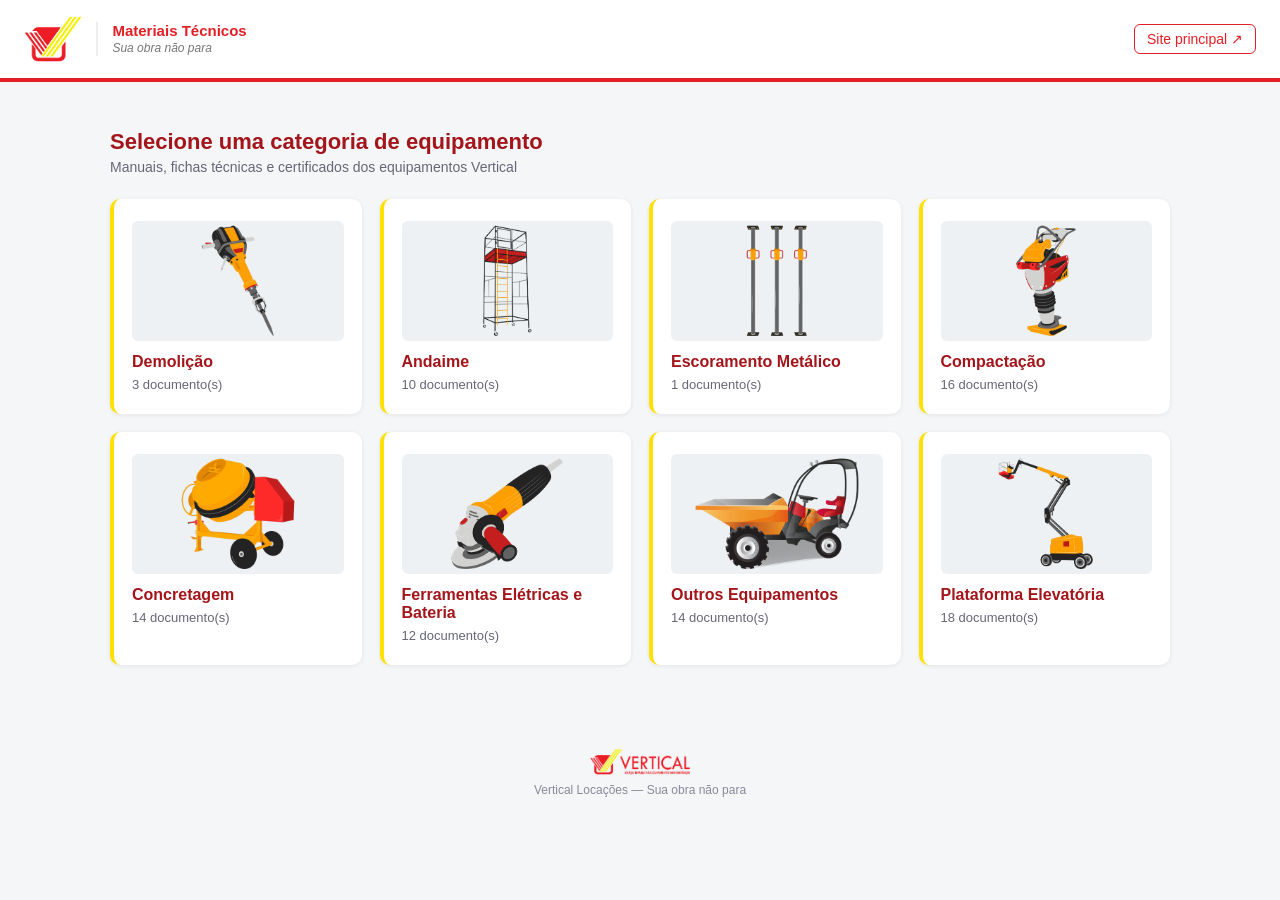
<file: index.html>
<!DOCTYPE html>
<html lang="pt-br">
<head>
<meta charset="UTF-8">
<meta name="viewport" content="width=device-width, initial-scale=1.0">
<title>Materiais Técnicos | Vertical Locações — Sua obra não para</title>
<link rel="icon" href="/assets/logo-icone.png" type="image/png">
<link rel="stylesheet" href="/css/style.css">
<script src="https://identity.netlify.com/v1/netlify-identity-widget.js"></script>
<script>
if (window.netlifyIdentity) {
  window.netlifyIdentity.on("init", user => {
    if (!user) {
      window.netlifyIdentity.on("login", () => {
        document.location.href = "/admin/";
      });
    }
  });
}
</script>
</head>
<body>

<header class="topo">
<div class="marca">
<img src="/assets/logo-icone.png" alt="Vertical Locações">
<div class="titulos">
<span class="nome-repo">Materiais Técnicos</span>
<span class="slogan">Sua obra não para</span>
</div>
</div>
<a class="voltar" href="https://www.verticallocacoes.com.br" target="_blank" rel="noopener">Site principal ↗</a>
</header>

<main>
<h1 class="titulo-pagina">Selecione uma categoria de equipamento</h1>
<p class="subtitulo-pagina">Manuais, fichas técnicas e certificados dos equipamentos Vertical</p>
<div id="grid" class="grid-categorias">Carregando...</div>
</main>

<footer class="rodape">
<img src="/assets/logo.png" alt="Vertical Locações">
Vertical Locações — Sua obra não para
</footer>

<script>
async function carregar() {
  const res = await fetch('/content/site.json');
  const dados = await res.json();
  const grid = document.getElementById('grid');
  grid.innerHTML = '';
  dados.categorias.forEach(cat => {
    const qtd = (cat.documentos || []).length;
    const a = document.createElement('a');
    a.className = 'card-categoria';
    a.href = '/categoria.html?slug=' + encodeURIComponent(cat.slug);
    const imagemHtml = cat.imagem
      ? `<img class="imagem-cat" src="${cat.imagem}" alt="" onerror="this.remove()">`
      : '';
    a.innerHTML = `${imagemHtml}<div class="nome">${cat.titulo}</div><div class="qtd">${qtd} documento(s)</div>`;
    grid.appendChild(a);
  });
  if (dados.categorias.length === 0) {
    grid.innerHTML = '<div class="vazio">Nenhuma categoria cadastrada ainda.</div>';
  }
}
carregar();
</script>

</body>
</html>
</file>
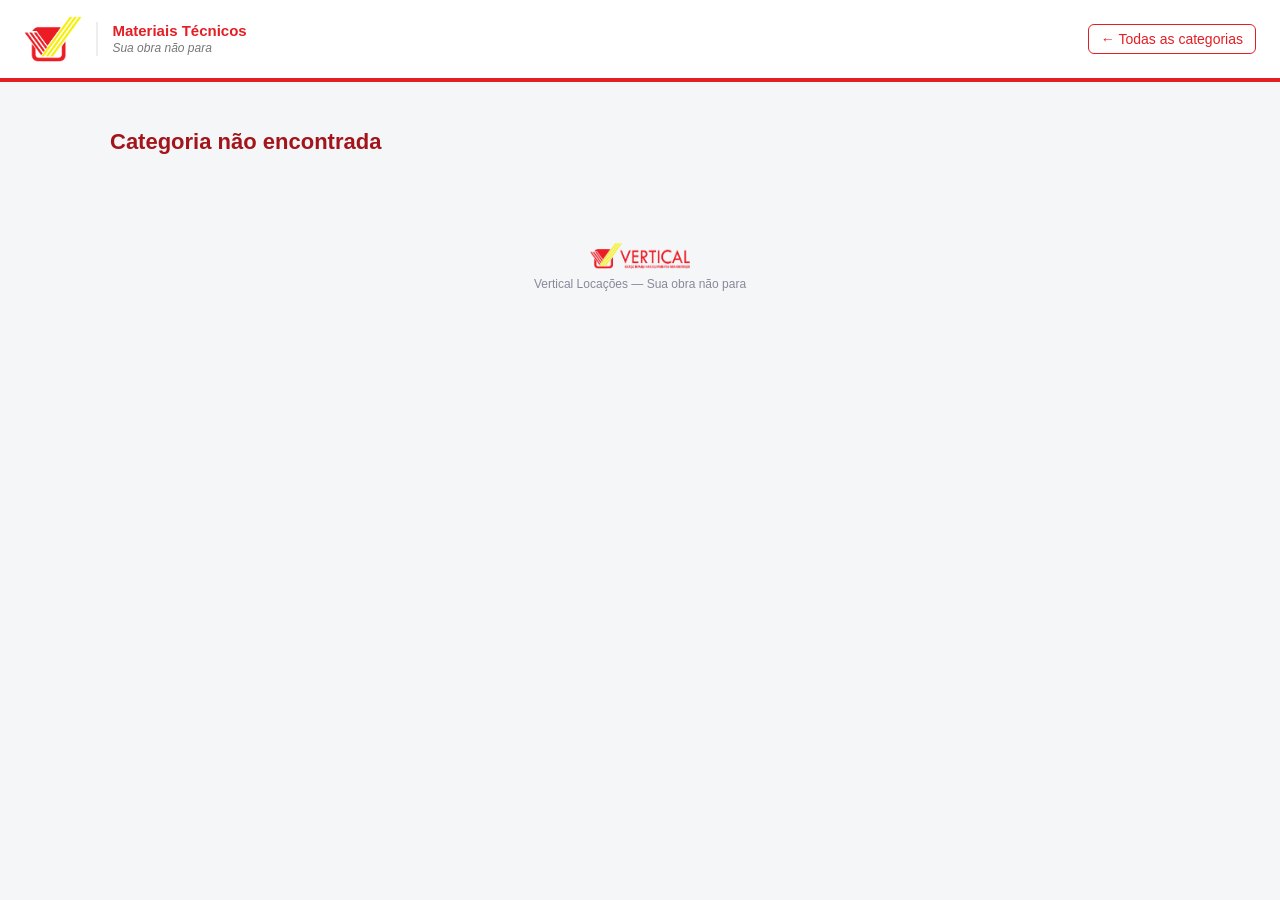
<file: categoria.html>
<!DOCTYPE html>
<html lang="pt-br">
<head>
<meta charset="UTF-8">
<meta name="viewport" content="width=device-width, initial-scale=1.0">
<title>Documentos | Vertical Locações — Sua obra não para</title>
<link rel="icon" href="/assets/logo-icone.png" type="image/png">
<link rel="stylesheet" href="/css/style.css">
</head>
<body>

<header class="topo">
<div class="marca">
<img src="/assets/logo-icone.png" alt="Vertical Locações">
<div class="titulos">
<span class="nome-repo">Materiais Técnicos</span>
<span class="slogan">Sua obra não para</span>
</div>
</div>
<a class="voltar" href="/">← Todas as categorias</a>
</header>

<main>
<h1 class="titulo-pagina" id="titulo-cat">Carregando...</h1>
<div id="conteudo"></div>
</main>

<footer class="rodape">
<img src="/assets/logo.png" alt="Vertical Locações">
Vertical Locações — Sua obra não para
</footer>

<script>
async function carregar() {
  const params = new URLSearchParams(window.location.search);
  const slug = params.get('slug');
  const res = await fetch('/content/site.json');
  const dados = await res.json();
  const cat = dados.categorias.find(c => c.slug === slug);
  const titulo = document.getElementById('titulo-cat');
  const conteudo = document.getElementById('conteudo');

  if (!cat) {
    titulo.textContent = 'Categoria não encontrada';
    return;
  }

  titulo.textContent = cat.titulo;
  const docs = cat.documentos || [];

  if (docs.length === 0) {
    conteudo.innerHTML = '<div class="vazio">Nenhum documento cadastrado nesta categoria ainda.</div>';
    return;
  }

  function renderLista(lista) {
    const ul = document.createElement('ul');
    ul.className = 'lista-documentos';
    lista.forEach(doc => {
      const li = document.createElement('li');
      const link = doc.arquivo || '#';
      li.innerHTML = `
        <div class="info">
          <div class="nome-doc">${doc.titulo}</div>
          ${doc.descricao ? `<div class="desc-doc">${doc.descricao}</div>` : ''}
        </div>
        <a class="baixar" href="${link}" target="_blank" rel="noopener">Baixar</a>
      `;
      ul.appendChild(li);
    });
    return ul;
  }

  // Agrupa documentos por subcategoria, preservando a ordem de aparição.
  // Documentos sem subcategoria são exibidos soltos, sem cabeçalho de grupo.
  const grupos = [];
  const indexPorChave = new Map();
  docs.forEach(doc => {
    const chave = doc.subcategoria || '';
    if (!indexPorChave.has(chave)) {
      indexPorChave.set(chave, grupos.length);
      grupos.push({ subcategoria: doc.subcategoria || null, docs: [] });
    }
    grupos[indexPorChave.get(chave)].docs.push(doc);
  });

  grupos.forEach(grupo => {
    if (grupo.subcategoria) {
      const h2 = document.createElement('h2');
      h2.className = 'subcategoria-titulo';
      h2.textContent = grupo.subcategoria;
      conteudo.appendChild(h2);
    }
    conteudo.appendChild(renderLista(grupo.docs));
  });
}
carregar();
</script>

</body>
</html>
</file>
<file: css/style.css>
:root {
  --vermelho: #E31E24;
  --vermelho-escuro: #a3151a;
  --amarelo: #FFE000;
  --cinza: #f4f6f8;
  --texto: #22303c;
}

* { box-sizing: border-box; }

body {
  margin: 0;
  font-family: -apple-system, "Segoe UI", Roboto, Arial, sans-serif;
  color: var(--texto);
  background: var(--cinza);
}

header.topo {
  background: #fff;
  border-bottom: 4px solid var(--vermelho);
  padding: 16px 24px;
  display: flex;
  align-items: center;
  justify-content: space-between;
  flex-wrap: wrap;
  gap: 10px;
}

header.topo .marca {
  display: flex;
  align-items: center;
  gap: 14px;
}

header.topo .marca img {
  height: 46px;
  display: block;
}

header.topo .marca .titulos {
  display: flex;
  flex-direction: column;
  line-height: 1.25;
  border-left: 2px solid #eee;
  padding-left: 14px;
}

header.topo .marca .titulos .nome-repo {
  font-size: 15px;
  font-weight: 600;
  color: var(--vermelho);
}

header.topo .marca .titulos .slogan {
  font-size: 12px;
  color: #777;
  font-style: italic;
}

header.topo a.voltar {
  color: var(--vermelho);
  text-decoration: none;
  font-size: 14px;
  border: 1px solid var(--vermelho);
  padding: 6px 12px;
  border-radius: 6px;
}

header.topo a.voltar:hover {
  background: #fdecec;
}

main {
  max-width: 1100px;
  margin: 0 auto;
  padding: 32px 20px 60px;
}

h1.titulo-pagina {
  font-size: 22px;
  margin-bottom: 4px;
  color: var(--vermelho-escuro);
}

p.subtitulo-pagina {
  font-size: 14px;
  color: #667;
  margin: 0 0 24px;
}

.grid-categorias {
  display: grid;
  grid-template-columns: repeat(auto-fill, minmax(220px, 1fr));
  gap: 18px;
}

.card-categoria {
  background: #fff;
  border-radius: 10px;
  padding: 22px 18px;
  box-shadow: 0 1px 4px rgba(0,0,0,0.08);
  text-decoration: none;
  color: var(--texto);
  display: block;
  transition: transform .12s ease, box-shadow .12s ease;
  border-left: 4px solid var(--amarelo);
}

.card-categoria:hover {
  transform: translateY(-2px);
  box-shadow: 0 4px 14px rgba(0,0,0,0.12);
}

.card-categoria .nome {
  font-weight: 600;
  font-size: 16px;
  margin-bottom: 6px;
  color: var(--vermelho-escuro);
}

.card-categoria .qtd {
  font-size: 13px;
  color: #667;
}

.lista-documentos {
  list-style: none;
  padding: 0;
  margin: 0;
  display: flex;
  flex-direction: column;
  gap: 10px;
}

.lista-documentos li {
  background: #fff;
  border-radius: 8px;
  padding: 14px 18px;
  display: flex;
  align-items: center;
  justify-content: space-between;
  box-shadow: 0 1px 3px rgba(0,0,0,0.06);
}

.lista-documentos .info .nome-doc {
  font-weight: 600;
  font-size: 15px;
}

.lista-documentos .info .desc-doc {
  font-size: 13px;
  color: #667;
  margin-top: 2px;
}

.lista-documentos a.baixar {
  background: var(--vermelho);
  color: #fff;
  text-decoration: none;
  padding: 8px 16px;
  border-radius: 6px;
  font-size: 14px;
  white-space: nowrap;
}

.vazio {
  color: #778;
  font-size: 14px;
  padding: 20px 0;
}

footer.rodape {
  text-align: center;
  font-size: 12px;
  color: #889;
  padding: 24px 0 40px;
}

footer.rodape img {
  height: 26px;
  display: block;
  margin: 0 auto 8px;
}



.subcategoria-titulo {
  font-size: 16px;
  font-weight: 600;
  color: var(--vermelho-escuro);
  margin: 26px 0 10px;
  padding-bottom: 6px;
  border-bottom: 2px solid var(--amarelo);
}

.subcategoria-titulo:first-child {
  margin-top: 0;
}


.card-categoria .imagem-cat {
  width: 100%;
  height: 120px;
  object-fit: cover;
  border-radius: 6px;
  margin-bottom: 12px;
  display: block;
  background: #eef1f4;
}
</file>
